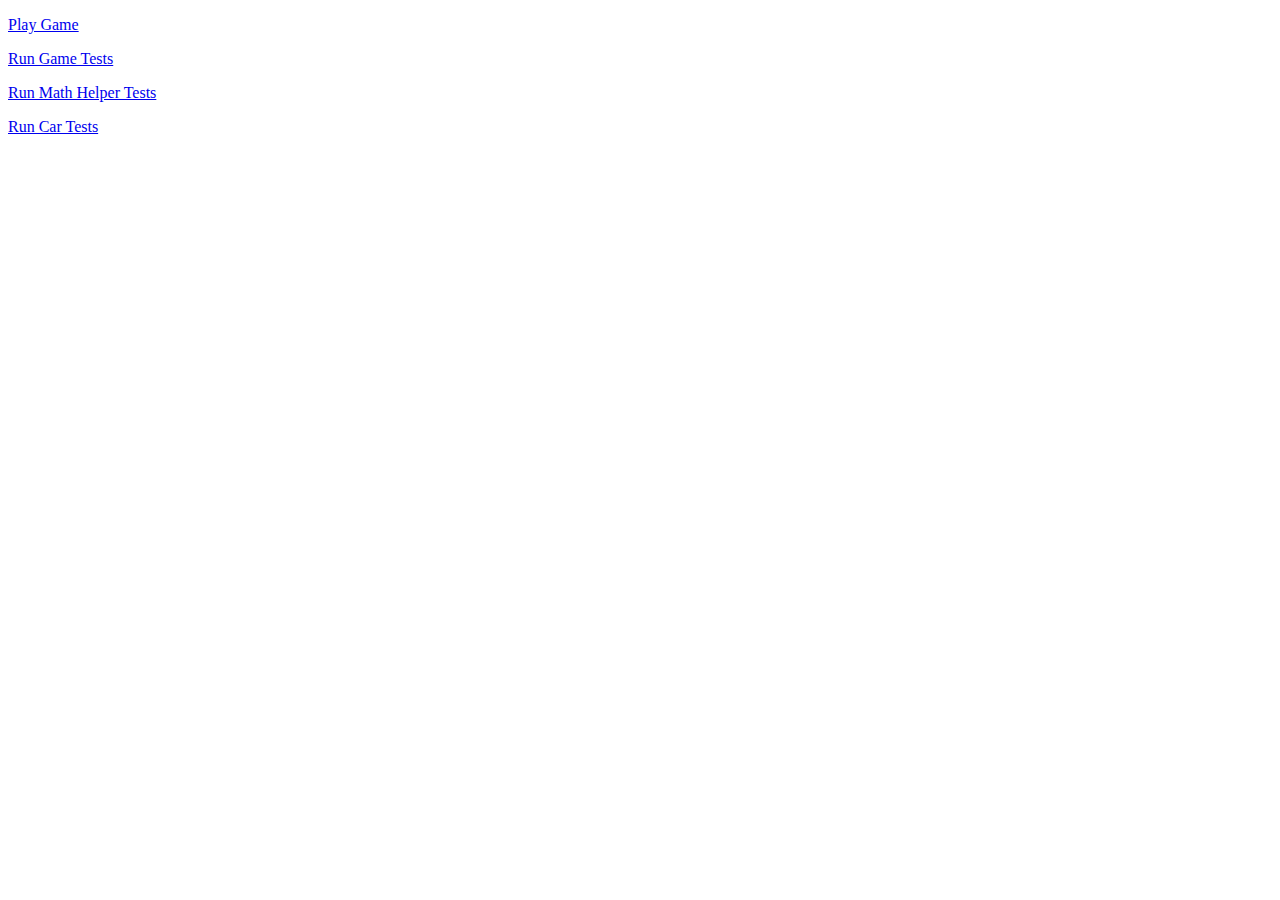
<file: jasmine-demo/index.html>
<!DOCTYPE html>
<head>
<meta charset="utf-8">
<title></title>
</head>
<body>
    
<p><a class="js-PlayGame" href="#">Play Game</a></p>
<p><a href="SpecRunnerGame.html">Run Game Tests</a></p>
<p><a href="SpecRunnerMathHelper.html">Run Math Helper Tests</a></p>
<p><a href="SpecRunnerCar.html">Run Car Tests</a></p>

<script src="lib/jquery-2.1.1.min.js"></script>
<script src="src/Game.js"></script>
<script type="text/javascript">

$('.js-PlayGame').on('click', function(e) {
    e.preventDefault();
    
    var game = new Game();

    for (var i = 0; i < 3; i++) {
        var turn = game.takeTurn();

        console.log(turn);

        var winner = game.compare(turn);
        
        console.log(winner);

        if (winner === 'you') {
            game.your_score++;
        } else if (winner === 'computer') {
            game.computer_score++;
        }

        if (game.your_score > 1) {
            alert('You are the winner!');
            break;
        }

        if (game.computer_score > 1) {
            alert('The computer is the winner!');
            break;
        }
    }
});

</script>

</body>
</html>
</file>
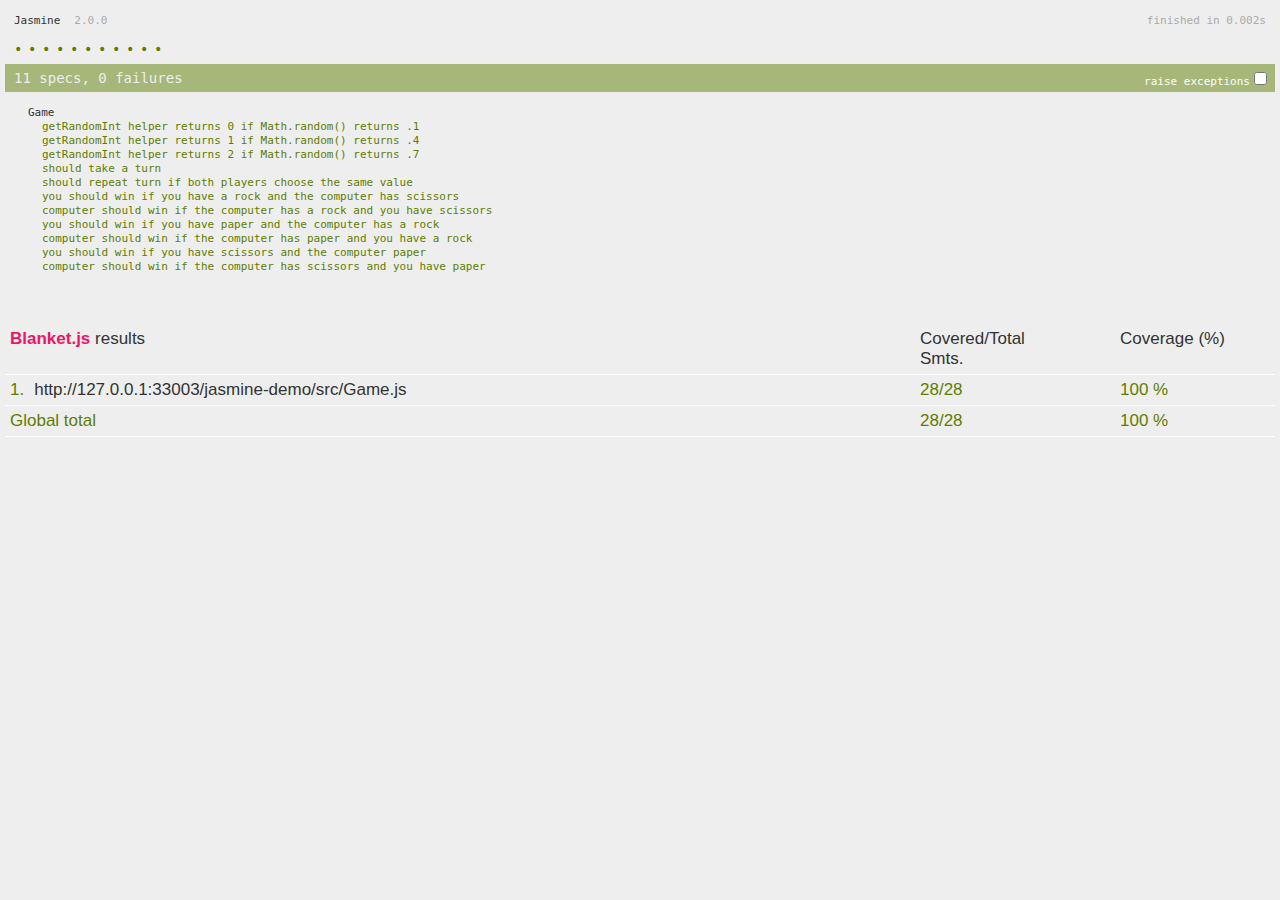
<file: jasmine-demo/SpecRunnerGame.html>
<!DOCTYPE HTML PUBLIC "-//W3C//DTD HTML 4.01 Transitional//EN"
  "http://www.w3.org/TR/html4/loose.dtd">
<html>
<head>
<title>Jasmine Spec Runner 2.0.0</title>
<!-- jasmine css -->
<link rel="stylesheet" type="text/css" href="lib/jasmine-2.0.0/jasmine.css">

<style type="text/css" media="screen">
/* fis jasmine styles */
.html-reporter .symbol-summary {
    overflow: visible;
}

/* add some style for blanket report */
#blanket-main {
    margin: 50px 0 0 !important;
}
</style>

<!-- jasmine js -->
<script type="text/javascript" src="lib/jasmine-2.0.0/jasmine.js"></script>
<script type="text/javascript" src="lib/jasmine-2.0.0/jasmine-html.js"></script>
<script type="text/javascript" src="lib/jasmine-2.0.0/boot.js"></script>

<!-- blanket.js -->
<script src="lib/blanket.js"></script>
<script type="text/javascript" src="lib/jasmine-blanket.js"></script>

<!-- include source files here... -->
<script type="text/javascript" src="src/Game.js" data-cover></script>

<!-- include spec files here... -->
<script type="text/javascript" src="spec/GameSpec.js"></script>

</head>
<body>
</body>
</html>
</file>
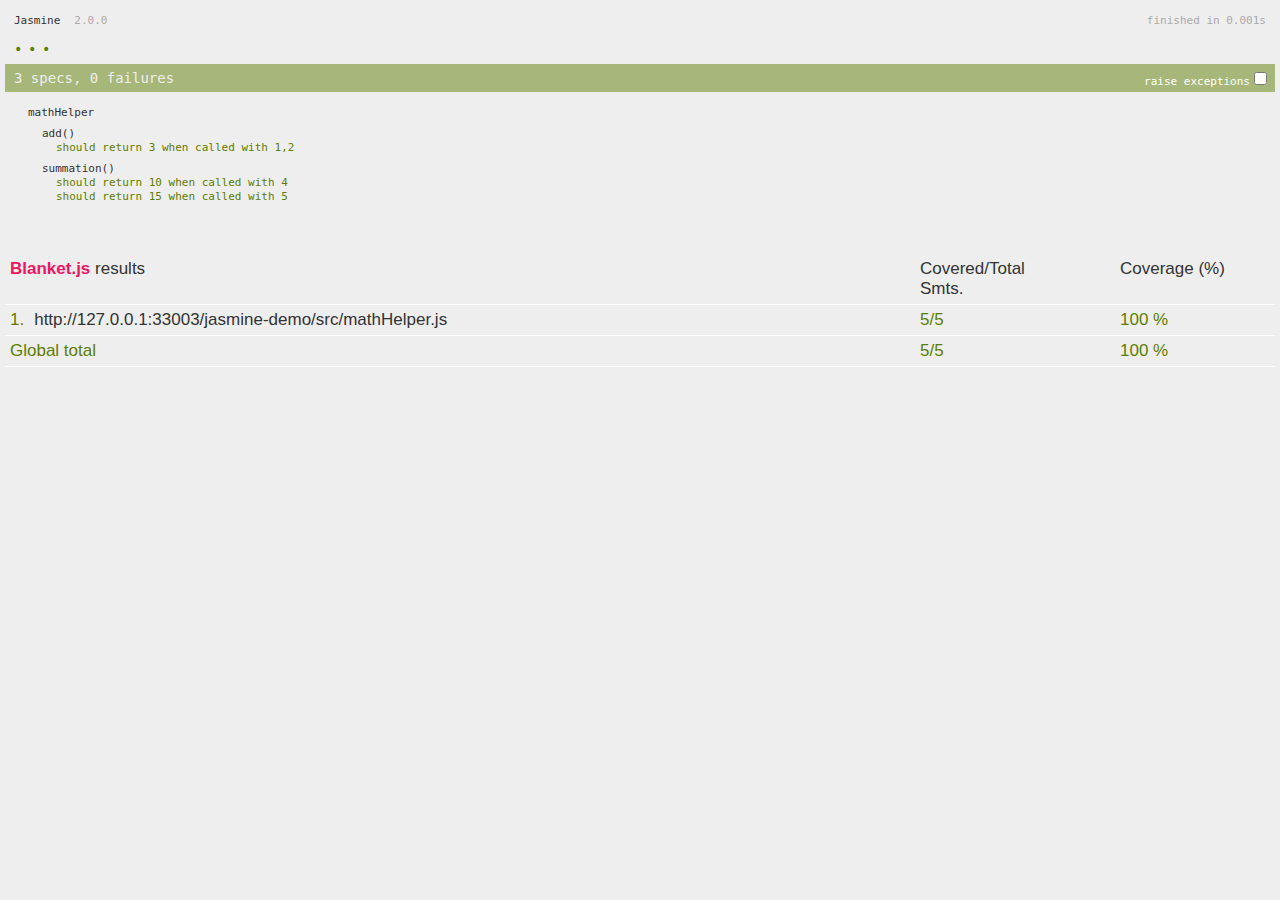
<file: jasmine-demo/SpecRunnerMathHelper.html>
<!DOCTYPE HTML PUBLIC "-//W3C//DTD HTML 4.01 Transitional//EN"
  "http://www.w3.org/TR/html4/loose.dtd">
<html>
<head>
<title>Jasmine Spec Runner 2.0.0</title>
<!-- jasmine css -->
<link rel="stylesheet" type="text/css" href="lib/jasmine-2.0.0/jasmine.css">

<style type="text/css" media="screen">
/* fis jasmine styles */
.html-reporter .symbol-summary {
    overflow: visible;
}

/* add some style for blanket report */
#blanket-main {
    margin: 50px 0 0 !important;
}
</style>

<!-- jasmine js -->
<script type="text/javascript" src="lib/jasmine-2.0.0/jasmine.js"></script>
<script type="text/javascript" src="lib/jasmine-2.0.0/jasmine-html.js"></script>
<script type="text/javascript" src="lib/jasmine-2.0.0/boot.js"></script>

<!-- blanket.js -->
<script src="lib/blanket.js"></script>
<script type="text/javascript" src="lib/jasmine-blanket.js"></script>

<!-- include source files here... -->
<script type="text/javascript" src="src/mathHelper.js" data-cover></script>

<!-- include spec files here... -->
<script type="text/javascript" src="spec/MathHelperSpec.js"></script>

</head>
<body>
</body>
</html>
</file>
<file: jasmine-demo/lib/jasmine-2.0.0/jasmine.css>
body { background-color: #eeeeee; padding: 0; margin: 5px; overflow-y: scroll; }

.html-reporter { font-size: 11px; font-family: Monaco, "Lucida Console", monospace; line-height: 14px; color: #333333; }
.html-reporter a { text-decoration: none; }
.html-reporter a:hover { text-decoration: underline; }
.html-reporter p, .html-reporter h1, .html-reporter h2, .html-reporter h3, .html-reporter h4, .html-reporter h5, .html-reporter h6 { margin: 0; line-height: 14px; }
.html-reporter .banner, .html-reporter .symbol-summary, .html-reporter .summary, .html-reporter .result-message, .html-reporter .spec .description, .html-reporter .spec-detail .description, .html-reporter .alert .bar, .html-reporter .stack-trace { padding-left: 9px; padding-right: 9px; }
.html-reporter .banner .version { margin-left: 14px; }
.html-reporter #jasmine_content { position: fixed; right: 100%; }
.html-reporter .version { color: #aaaaaa; }
.html-reporter .banner { margin-top: 14px; }
.html-reporter .duration { color: #aaaaaa; float: right; }
.html-reporter .symbol-summary { overflow: hidden; *zoom: 1; margin: 14px 0; }
.html-reporter .symbol-summary li { display: inline-block; height: 8px; width: 14px; font-size: 16px; }
.html-reporter .symbol-summary li.passed { font-size: 14px; }
.html-reporter .symbol-summary li.passed:before { color: #5e7d00; content: "\02022"; }
.html-reporter .symbol-summary li.failed { line-height: 9px; }
.html-reporter .symbol-summary li.failed:before { color: #b03911; content: "x"; font-weight: bold; margin-left: -1px; }
.html-reporter .symbol-summary li.disabled { font-size: 14px; }
.html-reporter .symbol-summary li.disabled:before { color: #bababa; content: "\02022"; }
.html-reporter .symbol-summary li.pending { line-height: 17px; }
.html-reporter .symbol-summary li.pending:before { color: #ba9d37; content: "*"; }
.html-reporter .exceptions { color: #fff; float: right; margin-top: 5px; margin-right: 5px; }
.html-reporter .bar { line-height: 28px; font-size: 14px; display: block; color: #eee; }
.html-reporter .bar.failed { background-color: #b03911; }
.html-reporter .bar.passed { background-color: #a6b779; }
.html-reporter .bar.skipped { background-color: #bababa; }
.html-reporter .bar.menu { background-color: #fff; color: #aaaaaa; }
.html-reporter .bar.menu a { color: #333333; }
.html-reporter .bar a { color: white; }
.html-reporter.spec-list .bar.menu.failure-list, .html-reporter.spec-list .results .failures { display: none; }
.html-reporter.failure-list .bar.menu.spec-list, .html-reporter.failure-list .summary { display: none; }
.html-reporter .running-alert { background-color: #666666; }
.html-reporter .results { margin-top: 14px; }
.html-reporter.showDetails .summaryMenuItem { font-weight: normal; text-decoration: inherit; }
.html-reporter.showDetails .summaryMenuItem:hover { text-decoration: underline; }
.html-reporter.showDetails .detailsMenuItem { font-weight: bold; text-decoration: underline; }
.html-reporter.showDetails .summary { display: none; }
.html-reporter.showDetails #details { display: block; }
.html-reporter .summaryMenuItem { font-weight: bold; text-decoration: underline; }
.html-reporter .summary { margin-top: 14px; }
.html-reporter .summary ul { list-style-type: none; margin-left: 14px; padding-top: 0; padding-left: 0; }
.html-reporter .summary ul.suite { margin-top: 7px; margin-bottom: 7px; }
.html-reporter .summary li.passed a { color: #5e7d00; }
.html-reporter .summary li.failed a { color: #b03911; }
.html-reporter .summary li.pending a { color: #ba9d37; }
.html-reporter .description + .suite { margin-top: 0; }
.html-reporter .suite { margin-top: 14px; }
.html-reporter .suite a { color: #333333; }
.html-reporter .failures .spec-detail { margin-bottom: 28px; }
.html-reporter .failures .spec-detail .description { background-color: #b03911; }
.html-reporter .failures .spec-detail .description a { color: white; }
.html-reporter .result-message { padding-top: 14px; color: #333333; white-space: pre; }
.html-reporter .result-message span.result { display: block; }
.html-reporter .stack-trace { margin: 5px 0 0 0; max-height: 224px; overflow: auto; line-height: 18px; color: #666666; border: 1px solid #ddd; background: white; white-space: pre; }
</file>
